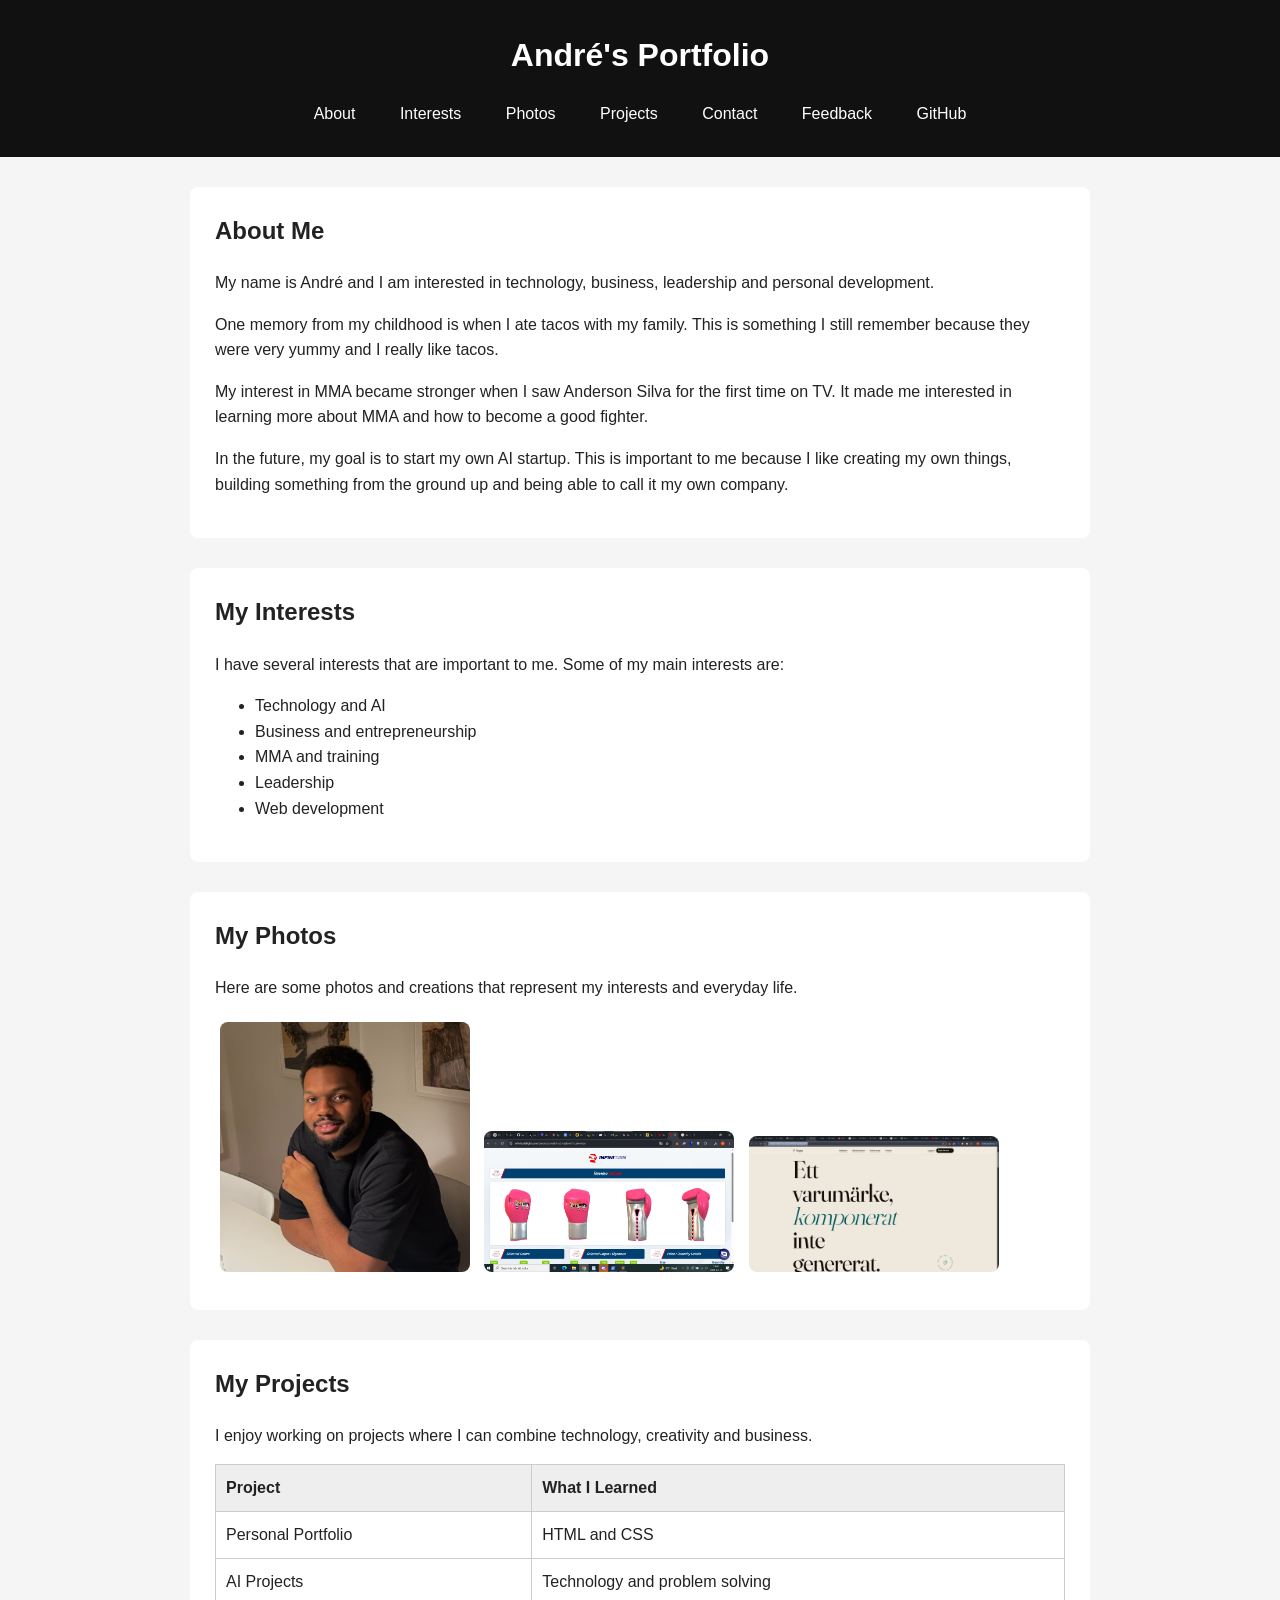
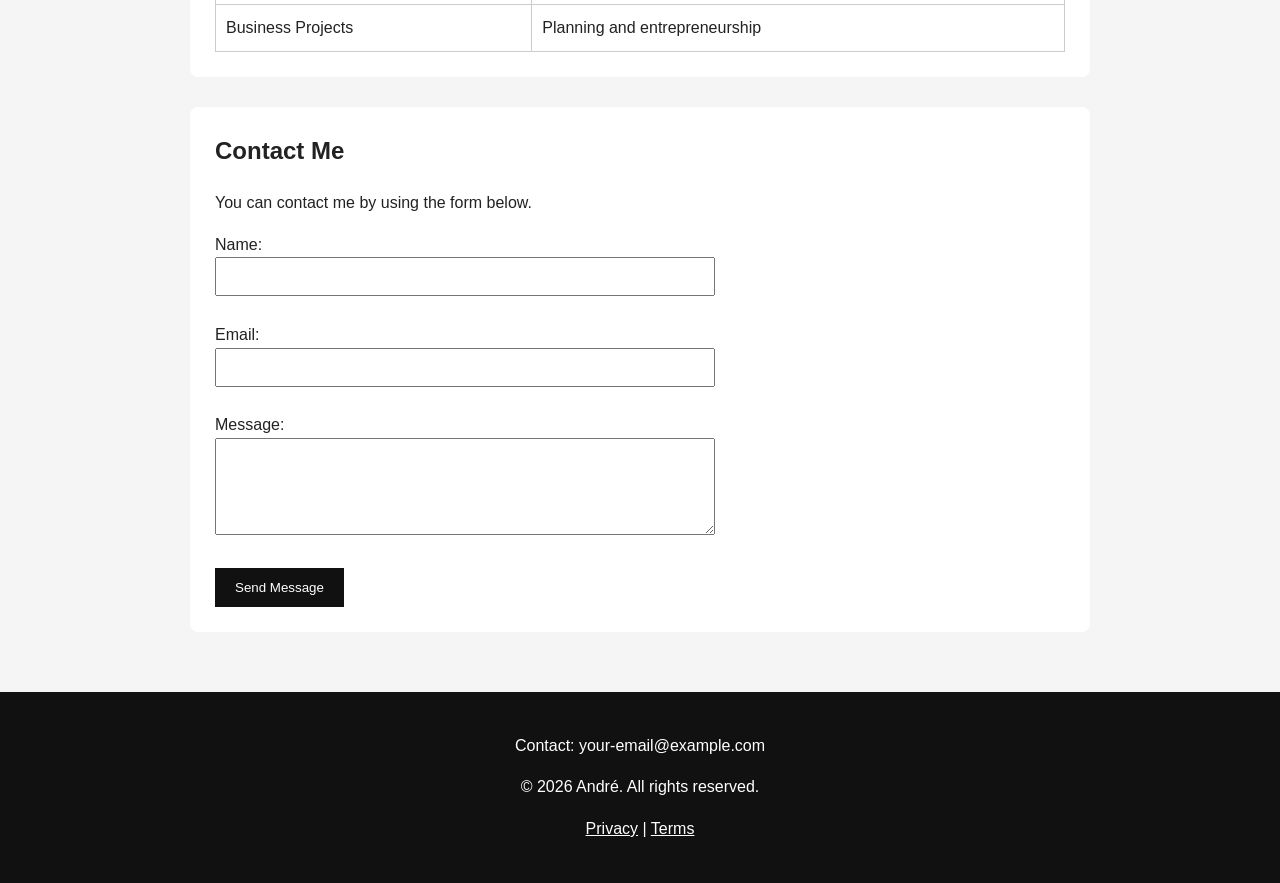
<file: index.html>
<!DOCTYPE html>
<html lang="en">

<head>
    <meta charset="UTF-8">
    <meta name="viewport" content="width=device-width, initial-scale=1.0">
    <title>André's Portfolio</title>
    <link rel="stylesheet" href="style.css">
</head>

<body>

    <header>
        <h1>André's Portfolio</h1>

        <nav>
            <a href="#about">About</a>
            <a href="#interests">Interests</a>
            <a href="#gallery">Photos</a>
            <a href="#projects">Projects</a>
            <a href="#contact">Contact</a>
            <a href="feedback.html">Feedback</a>
            <a href="https://github.com" target="_blank">GitHub</a>

        </nav>
    </header>


    <main>

        <section id="about">
            <h2>About Me</h2>

            <p>
                My name is André and I am interested in technology, business,
                leadership and personal development.
            </p>

            <p>
                One memory from my childhood is when I ate tacos with my family.
                This is something I still remember because they were very yummy
                and I really like tacos.
            </p>

            <p>
                My interest in MMA became stronger when I saw Anderson Silva
                for the first time on TV.
                It made me interested in learning more about MMA and how to
                become a good fighter.
            </p>

            <p>
                In the future, my goal is to start my own AI startup.
                This is important to me because I like creating my own things,
                building something from the ground up and being able to call
                it my own company.
            </p>
        </section>


        <section id="interests">
            <h2>My Interests</h2>

            <p>
                I have several interests that are important to me.
                Some of my main interests are:
            </p>

            <ul>
                <li>Technology and AI</li>
                <li>Business and entrepreneurship</li>
                <li>MMA and training</li>
                <li>Leadership</li>
                <li>Web development</li>
            </ul>
        </section>

        <section id="gallery">
    <h2>My Photos</h2>

    <p>
        Here are some photos and creations that represent my interests and everyday life.
    </p>

    <img src="images/andre.jpg"
         alt="A recent photo of André">

    <img src="images/mma.jpg"
         alt="A photo related to my interest in MMA">

    <img src="images/project.jpg"
         alt="A photo of one of my projects or creations">
</section>


        <section id="projects">
            <h2>My Projects</h2>

            <p>
                I enjoy working on projects where I can combine technology,
                creativity and business.
            </p>

            <table>
                <tr>
                    <th>Project</th>
                    <th>What I Learned</th>
                </tr>

                <tr>
                    <td>Personal Portfolio</td>
                    <td>HTML and CSS</td>
                </tr>

                <tr>
                    <td>AI Projects</td>
                    <td>Technology and problem solving</td>
                </tr>

                <tr>
                    <td>Business Projects</td>
                    <td>Planning and entrepreneurship</td>
                </tr>
            </table>
        </section>


        <section id="contact">
            <h2>Contact Me</h2>

            <p>
                You can contact me by using the form below.
            </p>

            <form action="mailto:andre.jamal00@gmail.com" method="post" enctype="text/plain">

                <label for="name">Name:</label>
                <br>
                <input type="text" id="name" name="name">

                <br><br>

                <label for="email">Email:</label>
                <br>
                <input type="email" id="email" name="email">

                <br><br>

                <label for="message">Message:</label>
                <br>
                <textarea id="message" name="message" rows="5"></textarea>

                <br><br>

                <button type="submit">Send Message</button>

            </form>
        </section>

    </main>


    <footer>
        <p>Contact: your-email@example.com</p>

        <p>
            &copy; 2026 André. All rights reserved.
        </p>

        <p>
            <a href="#">Privacy</a>
            |
            <a href="#">Terms</a>
        </p>
    </footer>

</body>

</html>
</file>
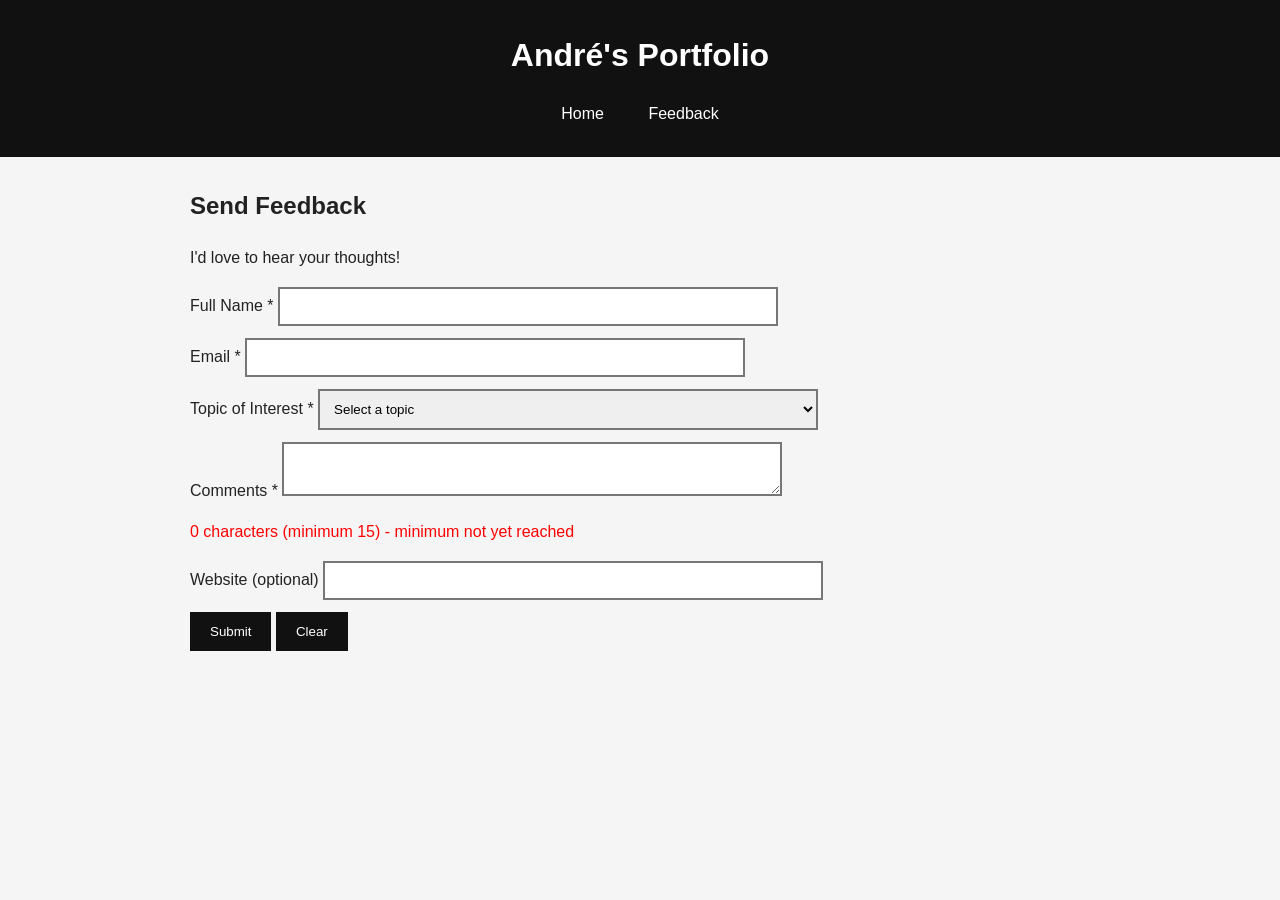
<file: feedback.html>
<!DOCTYPE html>
<html lang="en">
<head>
    <meta charset="UTF-8">
    <meta name="viewport" content="width=device-width, initial-scale=1.0">
    <title>Feedback - André's Portfolio</title>
    <link rel="stylesheet" href="style.css">
    <script src="js/feedback.js" defer></script>
</head>
<body>
    <header>
        <h1>André's Portfolio</h1>
        <nav>
            <a href="index.html">Home</a>
            <a href="feedback.html">Feedback</a>
        </nav>
    </header>

    <main>
        <h2>Send Feedback</h2>
        <p>I'd love to hear your thoughts!</p>

        <form id="feedbackForm" novalidate>
            <div>
                <label for="fullName">Full Name *</label>
                <input type="text" id="fullName" required aria-describedby="nameError">
                <p id="nameError" class="error-message" aria-live="polite"></p>
            </div>

            <div>
                <label for="email">Email *</label>
                <input type="email" id="email" required aria-describedby="emailError">
                <p id="emailError" class="error-message" aria-live="polite"></p>
            </div>

            <div>
                <label for="topic">Topic of Interest *</label>
                <select id="topic" required aria-describedby="topicError">
                    <option value="">Select a topic</option>
                    <option value="web">Web Development</option>
                    <option value="projects">My Projects</option>
                    <option value="other">Other</option>
                </select>
                <p id="topicError" class="error-message" aria-live="polite"></p>
            </div>

            <div>
                <label for="comments">Comments *</label>
                <textarea id="comments" required aria-describedby="charCounter commentsError"></textarea>
                <p id="charCounter">0 characters (minimum 15)</p>
                <p id="commentsError" class="error-message" aria-live="polite"></p>
            </div>

            <div>
                <label for="website">Website (optional)</label>
                <input type="url" id="website" aria-describedby="websiteError">
                <p id="websiteError" class="error-message" aria-live="polite"></p>
            </div>

            <button type="submit">Submit</button>
            <button type="button" id="clearButton">Clear</button>
        </form>

        <p id="formStatus" role="status" aria-live="polite"></p>
    </main>
</body>
</html>
</file>
<file: style.css>
/* General page styling */
body {
    margin: 0;
    font-family: Arial, sans-serif;
    background-color: #f5f5f5;
    color: #222;
    line-height: 1.6;
}


/* Header */
header {
    background-color: #111;
    color: white;
    padding: 30px;
    text-align: center;
}

header h1 {
    margin: 0 0 20px 0;
}


/* Navigation */
nav a {
    color: white;
    text-decoration: none;
    margin: 0 12px;
    padding: 8px;
}

/* Mouse hover */
nav a:hover {
    background-color: #ff6b5e;
    color: #111;
}

/* Keyboard focus */
nav a:focus {
    outline: 3px solid white;
}


/* Main content */
main {
    max-width: 900px;
    margin: 0 auto;
    padding: 30px 20px;
}


/* Sections */
section {
    background-color: white;
    margin-bottom: 30px;
    padding: 25px;
    border-radius: 8px;
}

h2 {
    margin-top: 0;
}


/* Images */
#gallery img {
    width: 30%;
    max-width: 250px;
    margin: 5px;
    border-radius: 8px;
}


/* Table */
table {
    width: 100%;
    border-collapse: collapse;
}

th,
td {
    border: 1px solid #ccc;
    padding: 10px;
    text-align: left;
}

th {
    background-color: #eeeeee;
}


/* Contact form */
input,
textarea {
    width: 100%;
    max-width: 500px;
    padding: 10px;
    box-sizing: border-box;
}

button {
    background-color: #111;
    color: white;
    border: none;
    padding: 12px 20px;
    cursor: pointer;
}

button:hover {
    background-color: #444;
}

button:focus,
input:focus,
textarea:focus {
    outline: 3px solid #555;
}


/* Feedback field validation */
#feedbackForm input,
#feedbackForm select,
#feedbackForm textarea {
    border: 2px solid #777;
    transition: border-color 150ms ease, box-shadow 150ms ease;
}

#feedbackForm [aria-invalid="true"] {
    border-color: #b42318;
}

#feedbackForm [aria-invalid="false"] {
    border-color: #237a35;
}

#feedbackForm input:focus,
#feedbackForm select:focus,
#feedbackForm textarea:focus {
    outline: 3px solid #555;
    outline-offset: 2px;
    box-shadow: 0 0 0 2px white;
}

#feedbackForm .error-message {
    color: #b42318;
    margin: 4px 0 12px;
}

#feedbackForm select {
    width: 100%;
    max-width: 500px;
    padding: 10px;
    box-sizing: border-box;
}

@media (prefers-reduced-motion: reduce) {
    #feedbackForm input,
    #feedbackForm select,
    #feedbackForm textarea {
        transition: none;
    }
}

/* Footer */
footer {
    background-color: #111;
    color: white;
    text-align: center;
    padding: 25px;
}

footer a {
    color: white;
}

footer a:hover {
    text-decoration: none;
}

footer a:focus {
    outline: 3px solid white;
}


/* Mobile design */
@media (max-width: 600px) {

    header {
        padding: 20px;
    }

    nav a {
        display: block;
        margin: 8px 0;
    }

    main {
        padding: 15px;
    }

    #gallery img {
        width: 100%;
        max-width: 100%;
        margin-bottom: 15px;
    }
}
</file>
